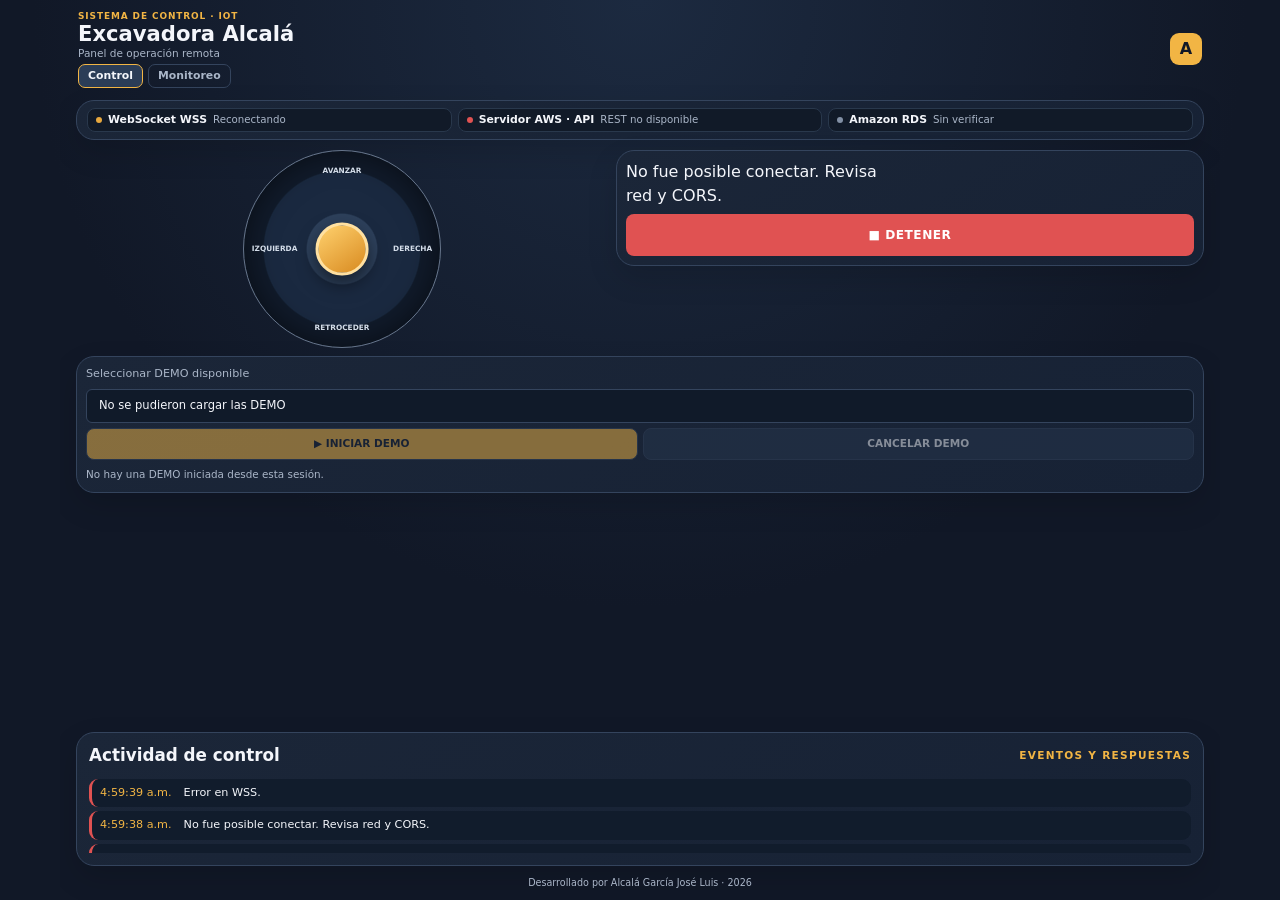
<file: index.html>
<!doctype html>
<html lang="es"><head><meta charset="utf-8"><meta name="viewport" content="width=device-width,initial-scale=1,viewport-fit=cover"><meta name="theme-color" content="#111827"><title>Control IoT · Excavadora Alcalá</title><link rel="icon" href="./assets/favicon.svg" type="image/svg+xml"><link href="https://cdn.jsdelivr.net/npm/bootstrap@5.3.3/dist/css/bootstrap.min.css" rel="stylesheet"><link rel="stylesheet" href="./assets/css/app.css"></head>
<body><main class="shell">
<header><div><p class="eyebrow">SISTEMA DE CONTROL · IOT</p><h1 id="vehicle-name">Excavadora Alcalá</h1><p class="muted">Panel de operación remota</p><nav class="app-nav" aria-label="Navegación principal"><a class="active" aria-current="page" href="./index.html">Control</a><a href="./monitoreo.html">Monitoreo</a></nav></div><div class="brand">A</div></header>
<section class="panel status-panel"><div class="statuses"><article data-status-card="websocket"><i></i><div><b>WebSocket WSS</b><p id="ws-status" role="status">Conectando…</p></div></article><article data-status-card="api"><i></i><div><b>Servidor AWS · API</b><p id="api-status" role="status">Comprobando…</p></div></article><article data-status-card="rds"><i></i><div><b>Amazon RDS</b><p id="rds-status" role="status">Sin verificar</p></div></article></div></section>
<div class="columns"><div class="joy-area"><div class="joy-wrap"><div id="joystick" class="joystick" tabindex="0" role="application" aria-label="Joystick. Usa flechas del teclado o arrastra."><span class="up">AVANZAR</span><span class="down">RETROCEDER</span><span class="left">IZQUIERDA</span><span class="right">DERECHA</span><div id="joystick-knob"></div></div></div></div>
<section class="panel"><div id="command-buttons" class="commands">Cargando comandos…</div><button id="stop-button" class="stop">■ DETENER</button></section>
<section class="panel demo"><label for="demo-select">Seleccionar DEMO disponible</label><select id="demo-select" class="form-select"><option value="">Cargando DEMO…</option></select><div class="demo-actions"><button id="demo-start" class="primary" disabled>▶ INICIAR DEMO</button><button id="demo-cancel" class="secondary" disabled title="Requiere ruta de cancelación en backend">CANCELAR DEMO</button></div><p id="demo-state" class="muted" role="status">No hay una DEMO iniciada desde esta sesión.</p></section></div>
<section class="panel"><div class="section-title"><h2>Actividad de control</h2><small>EVENTOS Y RESPUESTAS</small></div><ol id="activity-log" class="log" aria-live="polite"><li>Esperando actividad…</li></ol></section>
<footer>Desarrollado por Alcalá García José Luis · 2026</footer></main><script type="module" src="./assets/js/main.js"></script></body></html>
</file>
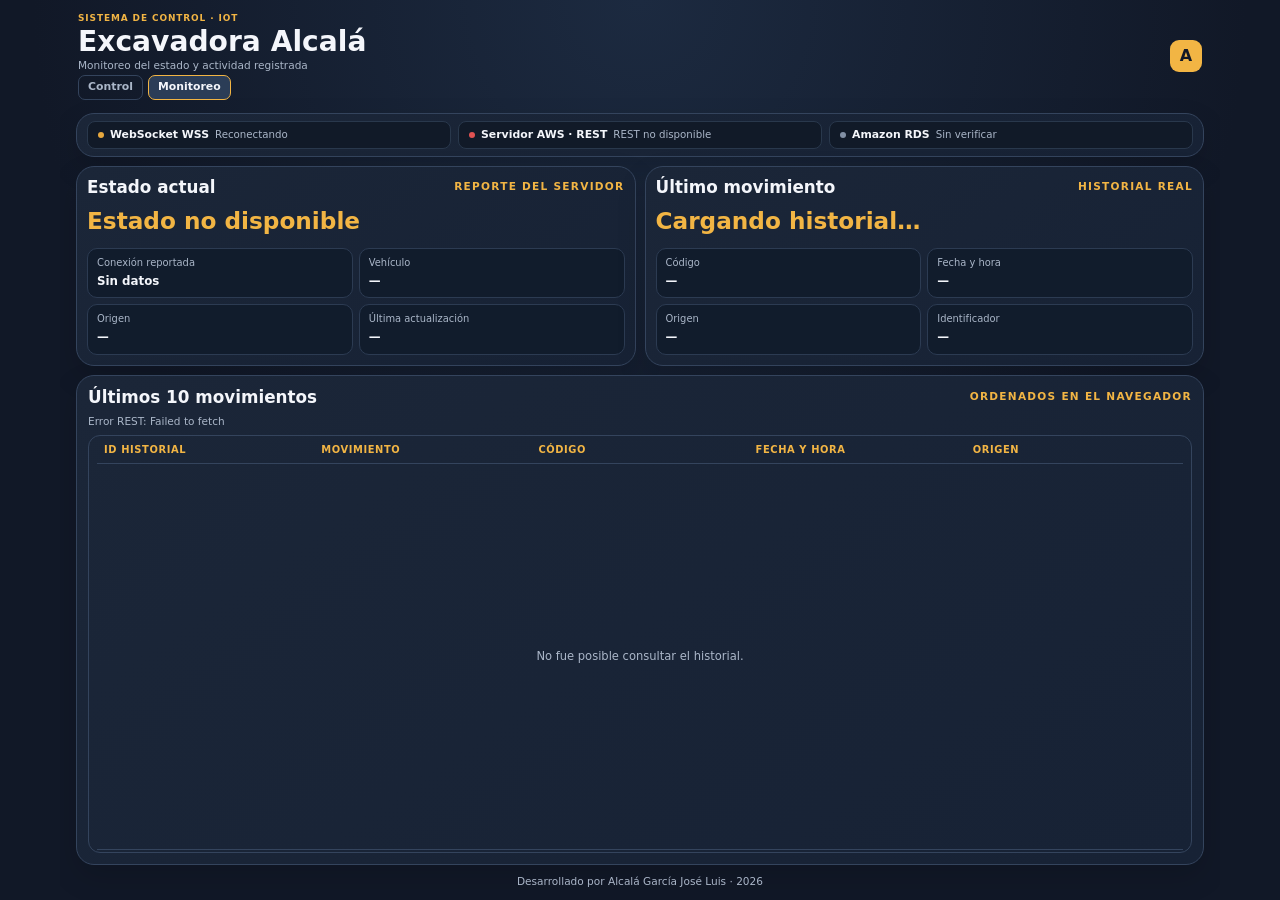
<file: monitoreo.html>
<!doctype html>
<html lang="es">
<head>
  <meta charset="utf-8">
  <meta name="viewport" content="width=device-width,initial-scale=1,viewport-fit=cover">
  <meta name="theme-color" content="#111827">
  <title>Monitoreo IoT · Excavadora Alcalá</title>
  <link rel="icon" href="./assets/favicon.svg" type="image/svg+xml">
  <link href="https://cdn.jsdelivr.net/npm/bootstrap@5.3.3/dist/css/bootstrap.min.css" rel="stylesheet">
  <link rel="stylesheet" href="./assets/css/app.css">
  <link rel="stylesheet" href="./assets/css/monitoring.css">
</head>
<body>
  <main class="shell">
    <header>
      <div>
        <p class="eyebrow">SISTEMA DE CONTROL · IOT</p>
        <h1 id="vehicle-name">Excavadora Alcalá</h1>
        <p class="muted">Monitoreo del estado y actividad registrada</p>
        <nav class="app-nav" aria-label="Navegación principal">
          <a href="./index.html">Control</a>
          <a class="active" aria-current="page" href="./monitoreo.html">Monitoreo</a>
        </nav>
      </div>
      <div class="brand">A</div>
    </header>

    <section class="panel status-panel">
      <div class="statuses">
        <article data-status-card="websocket"><i></i><div><b>WebSocket WSS</b><p id="ws-status" role="status">Conectando…</p></div></article>
        <article data-status-card="api"><i></i><div><b>Servidor AWS · REST</b><p id="api-status" role="status">Comprobando…</p></div></article>
        <article data-status-card="rds"><i></i><div><b>Amazon RDS</b><p id="rds-status" role="status">Sin verificar</p></div></article>
      </div>
    </section>

    <section class="monitor-grid">
      <article class="panel current-state">
        <div class="section-title"><h2>Estado actual</h2><small>REPORTE DEL SERVIDOR</small></div>
        <p class="state-command" id="current-command">Consultando estado…</p>
        <div class="state-details">
          <div><span>Conexión reportada</span><strong id="current-connected">Sin datos</strong></div>
          <div><span>Vehículo</span><strong id="current-vehicle">—</strong></div>
          <div><span>Origen</span><strong id="current-origin">—</strong></div>
          <div><span>Última actualización</span><strong id="current-updated">—</strong></div>
        </div>
      </article>
      <article class="panel latest-movement">
        <div class="section-title"><h2>Último movimiento</h2><small>HISTORIAL REAL</small></div>
        <p class="state-command" id="latest-command">Cargando historial…</p>
        <div class="state-details">
          <div><span>Código</span><strong id="latest-code">—</strong></div>
          <div><span>Fecha y hora</span><strong id="latest-date">—</strong></div>
          <div><span>Origen</span><strong id="latest-origin">—</strong></div>
          <div><span>Identificador</span><strong id="latest-id">—</strong></div>
        </div>
      </article>
    </section>

    <section class="panel">
      <div class="section-title"><h2>Últimos 10 movimientos</h2><small>ORDENADOS EN EL NAVEGADOR</small></div>
      <p class="muted" id="history-message" role="status">Consultando historial…</p>
      <div class="table-responsive">
        <table class="table monitor-table align-middle">
          <thead><tr><th>ID historial</th><th>Movimiento</th><th>Código</th><th>Fecha y hora</th><th>Origen</th></tr></thead>
          <tbody id="history-rows"><tr><td colspan="5">Cargando registros…</td></tr></tbody>
        </table>
      </div>
    </section>
    <footer>Desarrollado por Alcalá García José Luis · 2026</footer>
  </main>
  <script type="module" src="./assets/js/monitoring/monitoring.main.js"></script>
</body>
</html>
</file>
<file: assets/css/app.css>
:root{--bg:#111827;--panel:#1b2638;--line:#34445d;--text:#f4f6fb;--muted:#aab6c8;--accent:#f2b544;--danger:#e05252;--ok:#36c28b}*{box-sizing:border-box}body{margin:0;background:radial-gradient(circle at top,#1c2a40,var(--bg) 55%);color:var(--text);font-family:Inter,system-ui,sans-serif}.shell{max-width:1160px;margin:auto;padding:22px 16px}header{display:flex;justify-content:space-between;align-items:center;padding:12px 2px 24px}.eyebrow,small{color:var(--accent);font-size:.66rem;font-weight:800;letter-spacing:.12em}h1{font-size:clamp(1.7rem,4vw,2.6rem);font-weight:850}.muted{color:var(--muted);font-size:.82rem}.brand{display:grid;place-items:center;width:54px;height:54px;border-radius:15px;background:var(--accent);color:#111827;font-size:1.7rem;font-weight:900}.panel{background:linear-gradient(145deg,var(--panel),#172235);border:1px solid var(--line);border-radius:18px;padding:18px;margin-bottom:18px;box-shadow:0 12px 30px #0002}.section-title{display:flex;justify-content:space-between;align-items:center;gap:10px;margin-bottom:16px}h2{font-size:1.05rem;font-weight:800;margin:0}.statuses{display:grid;grid-template-columns:repeat(3,1fr);gap:10px}.statuses article{display:flex;align-items:center;gap:10px;padding:12px;background:#111c2c;border:1px solid #2c3b52;border-radius:12px;min-width:0}.statuses article p{color:var(--muted);font-size:.78rem;margin:3px 0 0}.statuses i{width:10px;height:10px;border-radius:50%;background:#8290a5;flex:0 0 10px}.statuses [data-state=online] i,.statuses [data-state=available] i{background:var(--ok)}.statuses [data-state=reconnecting] i,.statuses [data-state=connecting] i,.statuses [data-state=checking] i{background:#e7a83e}.statuses [data-state=offline] i,.statuses [data-state=unavailable] i{background:var(--danger)}.columns{display:grid;grid-template-columns:1fr 1fr;gap:18px}.joy-wrap{display:grid;place-items:center;padding:8px}.joystick{position:relative;width:min(72vw,300px);aspect-ratio:1;border-radius:50%;border:2px solid #66758b;background:radial-gradient(circle,#2d405b 0 25%,#1a2940 26% 56%,#111b2b 57%);box-shadow:inset 0 0 30px #0008;touch-action:none;user-select:none;cursor:grab}.joystick span{position:absolute;color:#d5deea;font-size:.55rem;font-weight:800}.joystick .up{top:7%;left:50%;transform:translateX(-50%)}.joystick .down{bottom:7%;left:50%;transform:translateX(-50%)}.joystick .left{left:4%;top:50%;transform:translateY(-50%)}.joystick .right{right:4%;top:50%;transform:translateY(-50%)}#joystick-knob{position:absolute;top:50%;left:50%;width:31%;aspect-ratio:1;transform:translate(-50%,-50%);border:5px solid #ffe0a0;border-radius:50%;background:linear-gradient(145deg,#ffd16e,#d88a20);box-shadow:0 8px 18px #0008}.commands{display:grid;grid-template-columns:repeat(2,minmax(0,1fr));gap:9px;min-height:48px}.command,.primary,.secondary{min-height:48px;border-radius:12px;padding:10px;border:1px solid var(--line);font-size:.78rem;font-weight:800}.command,.secondary{background:#26364d;color:var(--text)}.stop{width:100%;min-height:62px;margin:16px 0 10px;border:0;border-radius:13px;background:var(--danger);color:white;font-size:1rem;font-weight:900;letter-spacing:.08em}.demo{grid-column:1/-1}.demo label{color:var(--muted);font-size:.85rem}.form-select{background:#101a29;color:var(--text);border-color:var(--line);min-height:48px;margin-top:6px}.demo-actions{display:flex;gap:10px;flex-wrap:wrap;margin:14px 0}.primary{background:var(--accent);color:#172033;flex:1}.secondary{flex:1}.log{padding:0;list-style:none;max-height:250px;overflow:auto}.log li{display:flex;gap:12px;padding:9px;margin:6px 0;background:#111c2c;border-radius:9px;font-size:.78rem;overflow-wrap:anywhere}.log time{color:var(--accent);flex:0 0 auto}li.err{border-left:3px solid var(--danger)}li.ok{border-left:3px solid var(--ok)}li.warn{border-left:3px solid #e7a83e}button:focus-visible,select:focus-visible,.joystick:focus-visible{outline:3px solid var(--accent);outline-offset:3px}footer{text-align:center;color:var(--muted);font-size:.78rem;padding:12px}@media(max-width:700px){.statuses,.columns{grid-template-columns:1fr}.demo{grid-column:auto}.panel{padding:15px}}@media(orientation:landscape) and (max-height:560px){.columns{grid-template-columns:1fr 1fr}.joystick{width:min(42vh,230px)}}
/* Estados visuales de los comandos manuales */
.command {
  position: relative;
  background: linear-gradient(180deg, #2b3d57, #223149);
  color: var(--text);
  border: 1px solid #465b78;
  transition: background .16s ease, border-color .16s ease, color .16s ease,
              box-shadow .16s ease, transform .16s ease;
}
.command:hover { border-color: var(--accent); transform: translateY(-1px); }
.command:active { transform: translateY(0); }
.command.is-active {
  color: #062b21;
  background: linear-gradient(180deg, #65e0b2, #31b987);
  border-color: #8af0ca;
  box-shadow: 0 0 0 2px #36c28b33, 0 5px 16px #36c28b25;
}
.command.is-active::after {
  content: "ACTIVO";
  display: block;
  margin-top: 3px;
  font-size: .58rem;
  letter-spacing: .12em;
  opacity: .8;
}
.command.is-pending {
  color: #30200a;
  background: linear-gradient(180deg, #ffd47b, #e9a83e);
  border-color: #ffe0a0;
}
.command[aria-busy="true"]::after {
  content: "ENVIANDO…";
  display: block;
  margin-top: 3px;
  font-size: .58rem;
  letter-spacing: .1em;
}
.stop.is-pending {
  background: #b87927;
  box-shadow: 0 0 0 3px #e7a83e35;
}
.command:disabled, .primary:disabled, .secondary:disabled {
  opacity: .5;
  cursor: not-allowed;
  transform: none;
}
@media (prefers-reduced-motion: reduce) {
  .command { transition: none; }
}

.app-nav{display:flex;gap:8px;margin-top:12px}.app-nav a{display:inline-block;padding:8px 14px;border:1px solid var(--line);border-radius:10px;color:var(--muted);text-decoration:none;font-size:.82rem;font-weight:800}.app-nav a:hover,.app-nav a.active{background:#2b3d57;border-color:var(--accent);color:var(--text)}


/* Diseño compacto sin scroll para la vista CONTROL (pantallas de escritorio y móvil). */
html,body{width:100%;height:100%;overflow:hidden}
.shell{height:100dvh;min-height:0;display:grid;grid-template-rows:auto auto minmax(0,1fr) auto auto;gap:10px;padding:10px 16px;overflow:hidden}
.shell>header{padding:2px 2px 4px;min-height:0}
.shell>header h1{margin:0;font-size:clamp(1.35rem,2.2vw,2rem)}
.shell>header .eyebrow{margin:0 0 2px}
.shell>header .muted{margin:2px 0}
.brand{width:42px;height:42px;font-size:1.35rem}
.app-nav{margin-top:6px}
.app-nav a{padding:5px 12px}
.panel{padding:12px;margin:0;min-height:0}
.section-title{margin-bottom:9px}
.statuses article{padding:8px 10px}
.statuses article p{font-size:.72rem}
.columns{grid-template-columns:minmax(0,1fr) minmax(0,1fr) minmax(0,1fr);gap:10px;min-height:0}
.columns>.panel{display:flex;flex-direction:column;min-width:0}
.joy-wrap{flex:1;min-height:0;padding:2px}
.joystick{width:min(100%, min(30vh,250px))}
.columns>.panel>.muted{margin:6px 0 0;font-size:.72rem}
.commands{gap:7px}
.command,.primary,.secondary{min-height:42px;padding:7px;font-size:.72rem}
.stop{min-height:50px;margin:10px 0 6px}
.demo-actions{gap:7px;margin:9px 0}
.demo .form-select{min-height:42px}
.demo label{font-size:.78rem}
.log{max-height:78px;overflow:hidden;margin:0}
.log li{padding:6px 8px;margin:4px 0;font-size:.7rem}
.shell>footer{padding:0;font-size:.68rem}
@media(max-width:900px){.shell{padding:8px 10px;gap:8px}.columns{gap:8px}.panel{padding:10px}.statuses{gap:6px}.statuses article{padding:7px}.statuses article b{font-size:.78rem}}
@media(max-width:700px){
  .shell{grid-template-rows:auto auto minmax(0,1fr) auto auto;gap:7px;padding:7px;height:100dvh}
  .shell>header{align-items:center}
  .shell>header h1{font-size:1.25rem}
  .shell>header .muted{font-size:.68rem}
  .brand{width:34px;height:34px;font-size:1.1rem}
  .statuses{grid-template-columns:repeat(3,minmax(0,1fr));gap:5px}
  .statuses article{gap:5px;padding:6px;min-height:48px}
  .statuses article b{font-size:.62rem;line-height:1.1}
  .statuses article p{font-size:.61rem;line-height:1.1}
  .statuses i{width:7px;height:7px;flex-basis:7px}
  .columns{grid-template-columns:minmax(0,1fr) minmax(0,1fr);grid-template-rows:minmax(0,1fr) minmax(0,1fr);gap:7px}
  .columns>.panel:first-child{grid-row:1 / span 2}
  .joystick{width:min(100%, 36vw, 205px)}
  .joystick span{font-size:.48rem}
  .commands{grid-template-columns:repeat(2,minmax(0,1fr));gap:5px}
  .command{min-height:36px;font-size:.62rem;padding:5px}
  .stop{min-height:43px;margin:7px 0 4px;font-size:.82rem}
  .demo-actions{flex-direction:column;gap:5px;margin:6px 0}
  .demo-actions button{min-height:34px;flex:none}
  .demo .form-select{min-height:36px;font-size:.75rem}
  .demo label,.columns>.panel>.muted{font-size:.63rem}
  .log{max-height:56px}
  .log li{font-size:.61rem;padding:4px 6px}
  .shell>footer{font-size:.58rem}
}
@media(max-width:380px){.section-title h2{font-size:.88rem}.section-title small{font-size:.52rem}.panel{padding:8px}.app-nav a{padding:4px 9px;font-size:.7rem}.joystick{width:min(100%,32vw,175px)}}
@media(max-height:720px){.shell{padding-top:6px;padding-bottom:6px;gap:6px}.panel{padding:9px}.section-title{margin-bottom:6px}.joystick{width:min(100%, min(26vh,210px))}.stop{min-height:44px;margin:7px 0 4px}.command,.primary,.secondary{min-height:38px}.log{max-height:58px}}


/* Ajuste fino de CONTROL: controles compactos y sin colisiones. */
.shell>header{padding:0 2px 2px;gap:12px}
.shell>header .eyebrow{font-size:.56rem;letter-spacing:.1em;margin-bottom:0}
.shell>header h1{font-size:clamp(1.05rem,1.65vw,1.5rem);line-height:1.08}
.shell>header .muted{font-size:.66rem;line-height:1.1;margin:2px 0 0}
.shell>header .brand{width:32px;height:32px;border-radius:9px;font-size:1rem;flex:0 0 32px}
.shell>header .app-nav{margin-top:4px;gap:5px}
.shell>header .app-nav a{padding:3px 9px;font-size:.68rem;border-radius:7px}

/* Indicadores discretos: una sola línea por servicio, sin tarjetas grandes. */
.shell>.panel:first-of-type{padding:7px 10px}
.shell>.panel:first-of-type .section-title{margin-bottom:5px}
.shell>.panel:first-of-type .section-title h2{font-size:.82rem}
.shell>.panel:first-of-type .section-title small{font-size:.5rem}
.statuses{gap:6px}
.statuses article{display:flex;align-items:center;gap:6px;min-width:0;padding:5px 8px;border-radius:8px;background:#111a28;border-color:#29384c}
.statuses article>div{display:flex;align-items:baseline;gap:6px;min-width:0;flex-wrap:wrap}
.statuses article b{font-size:.68rem;font-weight:700;line-height:1.1;white-space:nowrap}
.statuses article p{font-size:.64rem;line-height:1.1;margin:0;white-space:nowrap}
.statuses i{width:6px;height:6px;flex:0 0 6px}

.columns{gap:8px}
.columns>.panel{padding:9px}
.columns .section-title{margin-bottom:5px}
.columns .section-title h2{font-size:.9rem}
.columns .section-title small{font-size:.5rem}
.joy-wrap{padding:0;min-height:0}
.joystick{width:min(100%, min(21vh,185px));border-width:1px}
#joystick-knob{width:27%;border-width:3px}
.joystick span{font-size:.46rem}
.command,.primary,.secondary{min-height:34px;padding:5px 7px;font-size:.66rem;border-radius:8px}
.commands{gap:5px}
.stop{min-height:34px;margin:6px 0 0;padding:5px 8px;font-size:.76rem;letter-spacing:.04em;border-radius:8px}
.demo label{font-size:.7rem}
.demo .form-select{min-height:34px;padding-top:4px;padding-bottom:4px;font-size:.72rem}
.demo-actions{margin:5px 0;gap:5px}
.demo-actions button{min-height:32px}
#demo-state{font-size:.65rem;margin:2px 0 0}
.shell>footer{font-size:.6rem}

@media(max-width:900px){
  .statuses article{padding:5px 6px;gap:5px}
  .statuses article b{font-size:.62rem}
  .statuses article p{font-size:.59rem}
}
@media(max-width:700px){
  .shell>header h1{font-size:1.08rem}
  .shell>header .eyebrow{font-size:.5rem}
  .shell>header .muted{font-size:.6rem}
  .shell>header .brand{width:28px;height:28px;flex-basis:28px;font-size:.9rem}
  .statuses{gap:4px}
  .statuses article{justify-content:flex-start;gap:4px;padding:4px 5px;min-height:34px}
  .statuses article>div{display:flex;flex-direction:column;gap:1px}
  .statuses article b{font-size:.55rem}
  .statuses article p{font-size:.54rem}
  .statuses i{width:5px;height:5px;flex-basis:5px}
  .columns>.panel{padding:7px;min-width:0}
  .columns .section-title h2{font-size:.78rem}
  .columns .section-title small{font-size:.44rem;letter-spacing:.06em}
  .joystick{width:min(100%, 29vw, 155px)}
  .joystick span{font-size:.4rem}
  #joystick-knob{width:26%;border-width:3px}
  .command{min-height:31px;padding:4px 3px;font-size:.57rem}
  .stop{min-height:31px;margin-top:5px;font-size:.68rem}
  .demo .form-select{min-height:31px;font-size:.68rem}
  .demo-actions button{min-height:29px;font-size:.6rem}
}
@media(max-width:380px){
  .statuses article b{font-size:.5rem}
  .statuses article p{font-size:.49rem}
  .joystick{width:min(100%, 27vw, 135px)}
  .command{font-size:.53rem}
}
@media(max-height:720px){
  .shell>header{padding-bottom:0}
  .shell>.panel:first-of-type{padding-top:5px;padding-bottom:5px}
  .joystick{width:min(100%, min(19vh,160px))}
  .stop{min-height:30px;margin-top:4px}
  .log{max-height:46px}
}
@media(max-height:600px){
  .shell{gap:4px;padding-top:4px;padding-bottom:4px}
  .panel{padding:6px}
  .shell>header .muted{display:none}
  .shell>header .brand{display:none}
  .shell>header .app-nav{margin-top:2px}
  .statuses article{padding:3px 5px}
  .columns .section-title{margin-bottom:3px}
  .joystick{width:min(100%, 24vh, 125px)}
  .demo-actions{margin:3px 0}
  #demo-state{display:none}
  .log{max-height:36px}
  .shell>footer{display:none}
}


/* MOBILE FIRST: distribución estable de CONTROL, sin solapamientos. */
.status-panel .statuses{margin:0}
.status-panel{min-width:0}
@media(max-width:700px) and (orientation:portrait){
  .shell{grid-template-rows:auto auto minmax(0,1fr) auto auto;gap:6px;padding:6px;height:100dvh;min-height:0}
  .shell>header{padding:0 1px;gap:8px}
  .shell>header .eyebrow{font-size:.46rem;line-height:1;margin:0 0 2px}
  .shell>header h1{font-size:1.02rem;line-height:1.05;margin:0}
  .shell>header .muted{font-size:.56rem;line-height:1;margin:2px 0}
  .shell>header .brand{width:25px;height:25px;flex-basis:25px;font-size:.78rem}
  .shell>header .app-nav{margin-top:3px;gap:4px}
  .shell>header .app-nav a{font-size:.61rem;padding:3px 8px}
  .status-panel{padding:4px 6px;border-radius:9px}
  .statuses{grid-template-columns:repeat(3,minmax(0,1fr));gap:4px}
  .statuses article{min-height:27px;padding:3px 4px;gap:4px;border-radius:6px}
  .statuses article>div{display:flex;flex-direction:column;gap:1px;min-width:0}
  .statuses article b{font-size:.49rem;line-height:1.05;white-space:normal}
  .statuses article p{font-size:.48rem;line-height:1.05;margin:0;white-space:normal}
  .statuses i{width:5px;height:5px;flex-basis:5px}
  .columns{grid-template-columns:minmax(0,.88fr) minmax(0,1.12fr);grid-template-rows:minmax(0,1fr) auto;grid-template-areas:"joy commands" "demo demo";gap:6px;min-height:0}
  .columns>.panel:first-child{grid-area:joy;grid-row:auto}
  .columns>.panel:nth-child(2){grid-area:commands}
  .columns>.demo{grid-area:demo}
  .columns>.panel{padding:7px;min-height:0;border-radius:11px}
  .columns .section-title{align-items:flex-start;flex-direction:column;gap:1px;margin-bottom:4px}
  .columns .section-title h2{font-size:.74rem;line-height:1.05}
  .columns .section-title small{font-size:.43rem;line-height:1}
  .joy-wrap{display:grid;place-items:center;min-height:0;padding:0}
  .joystick{width:min(100%,34vw,145px,19vh);max-width:100%;flex:0 0 auto}
  .joystick span{font-size:clamp(.34rem,1.35vw,.43rem)}
  #joystick-knob{width:26%;border-width:2px}
  .commands{grid-template-columns:repeat(2,minmax(0,1fr));gap:4px;min-height:0}
  .command{min-width:0;min-height:30px;padding:3px 2px;font-size:clamp(.49rem,1.8vw,.59rem);line-height:1.05;border-radius:7px;overflow-wrap:anywhere}
  .command.is-active::after,.command[aria-busy="true"]::after{font-size:.43rem;margin-top:2px}
  .stop{min-height:29px;margin:5px 0 0;padding:3px 5px;font-size:.64rem;line-height:1;border-radius:7px}
  .demo .section-title{flex-direction:row;align-items:center}
  .demo label{font-size:.58rem;line-height:1.05}
  .demo .form-select{min-height:30px;height:30px;margin-top:3px;padding:3px 25px 3px 7px;font-size:.62rem}
  .demo-actions{display:flex;flex-direction:row;gap:5px;margin:5px 0 0}
  .demo-actions button{flex:1;min-width:0;min-height:28px;padding:3px 4px;font-size:.55rem;line-height:1.05}
  #demo-state{font-size:.52rem;line-height:1.05;margin:3px 0 0}
  .shell>section.panel:last-of-type{padding:5px 7px}
  .shell>section.panel:last-of-type .section-title{margin:0 0 3px}
  .shell>section.panel:last-of-type .section-title h2{font-size:.67rem}
  .shell>section.panel:last-of-type .section-title small{font-size:.42rem}
  .log{max-height:36px;overflow:hidden;margin:0}
  .log li{font-size:.49rem;padding:3px 5px;margin:2px 0;line-height:1.05}
  .shell>footer{font-size:.48rem;line-height:1;padding:0}
}
@media(max-width:380px) and (orientation:portrait){
  .shell{gap:4px;padding:5px}
  .columns{gap:4px}
  .columns>.panel{padding:5px}
  .joystick{width:min(100%,31vw,128px,18vh)}
  .command{font-size:.47rem;min-height:27px}
  .stop{min-height:27px;font-size:.59rem}
  .demo .form-select{font-size:.58rem}
  .demo-actions button{font-size:.5rem}
  .statuses article b,.statuses article p{font-size:.45rem}
}
/* En horizontal se usan tres columnas: joystick, movimientos y DEMO. */
@media(max-width:950px) and (orientation:landscape) and (max-height:600px){
  .shell{grid-template-rows:auto auto minmax(0,1fr) auto;gap:4px;padding:4px 8px;height:100dvh}
  .shell>header{padding:0;gap:8px}
  .shell>header .eyebrow{font-size:.44rem;margin:0}
  .shell>header h1{font-size:.92rem;line-height:1;margin:0}
  .shell>header .muted{display:none}
  .shell>header .brand{display:none}
  .shell>header .app-nav{margin:2px 0 0;gap:4px}
  .shell>header .app-nav a{font-size:.56rem;padding:2px 7px}
  .status-panel{padding:3px 6px}
  .statuses{grid-template-columns:repeat(3,minmax(0,1fr));gap:5px}
  .statuses article{padding:2px 5px;gap:4px;border-radius:6px}
  .statuses article>div{display:flex;flex-direction:row;align-items:baseline;gap:4px}
  .statuses article b{font-size:.52rem;white-space:nowrap}
  .statuses article p{font-size:.5rem;white-space:nowrap;margin:0}
  .statuses i{width:5px;height:5px;flex-basis:5px}
  .columns{grid-template-columns:minmax(0,.85fr) minmax(0,1fr) minmax(0,1.15fr);grid-template-rows:minmax(0,1fr);grid-template-areas:"joy commands demo";gap:5px;min-height:0}
  .columns>.panel:first-child,.columns>.panel:nth-child(2),.columns>.demo{grid-area:auto;grid-row:auto}
  .columns>.panel:first-child{grid-area:joy}
  .columns>.panel:nth-child(2){grid-area:commands}
  .columns>.demo{grid-area:demo}
  .columns>.panel{padding:5px;min-height:0;border-radius:9px}
  .columns .section-title{margin:0 0 3px;gap:2px}
  .columns .section-title h2{font-size:.68rem;line-height:1.05}
  .columns .section-title small{font-size:.4rem;line-height:1}
  .joystick{width:min(100%,22vh,115px)}
  .joystick span{font-size:.36rem}
  #joystick-knob{width:26%;border-width:2px}
  .commands{gap:3px;min-height:0}
  .command{min-height:26px;padding:2px;font-size:.5rem;line-height:1}
  .stop{min-height:27px;margin:4px 0 0;padding:2px;font-size:.6rem}
  .demo label{font-size:.54rem}
  .demo .form-select{min-height:27px;height:27px;margin-top:2px;padding:2px 22px 2px 5px;font-size:.56rem}
  .demo-actions{gap:4px;margin:4px 0 0}
  .demo-actions button{min-height:26px;padding:2px;font-size:.5rem}
  #demo-state{font-size:.48rem;margin:2px 0 0;line-height:1}
  .shell>section.panel:last-of-type{padding:3px 6px}
  .shell>section.panel:last-of-type .section-title{display:none}
  .log{max-height:25px;overflow:hidden}
  .log li{font-size:.46rem;padding:2px 4px;margin:1px 0}
  .shell>footer{display:none}
}
@media(max-height:430px) and (orientation:landscape){
  .shell{gap:3px;padding:3px 6px}
  .columns .panel{padding:4px}
  .joystick{width:min(100%,19vh,92px)}
  .demo-actions button{min-height:23px}
  #demo-state{display:none}
  .log{max-height:20px}
}

/* Ajuste de espacio: joystick sin tarjeta ni encabezado; controles con más ancho. */
.columns>.joy-area{grid-area:joy;display:grid;place-items:center;min-width:0;min-height:0}
.columns>.joy-area .joy-wrap{display:grid;place-items:center;width:100%;height:100%;min-height:0;padding:0}
.columns>.joy-area .joystick{max-width:100%;max-height:100%}
@media(min-width:701px){
  .columns{grid-template-columns:minmax(0,1fr) minmax(0,1fr)}
  .columns>.joy-area{grid-column:1}
  .columns>section.panel:not(.demo){grid-column:2}
  .columns>.demo{grid-column:1/-1}
}
@media(max-width:700px) and (orientation:portrait){
  .columns{grid-template-areas:"joy commands" "demo demo"}
  .columns>.joy-area{grid-area:joy}
  .columns>section.panel:not(.demo){grid-area:commands}
  .columns>.demo{grid-area:demo}
}
@media(max-width:950px) and (orientation:landscape) and (max-height:600px){
  .columns{grid-template-columns:minmax(0,.52fr) minmax(0,1.38fr) minmax(0,1.1fr);grid-template-areas:"joy commands demo";gap:5px}
  .columns>.joy-area{grid-area:joy}
  .columns>section.panel:not(.demo){grid-area:commands;min-width:0}
  .columns>.demo{grid-area:demo;min-width:0}
  .columns>.joy-area .joystick{width:min(100%,20vh,105px)}
  .columns>section.panel:not(.demo) .commands{grid-template-columns:repeat(2,minmax(0,1fr))}
}

/* En horizontal, los 12 movimientos se distribuyen en 3 columnas.
   En vertical se conserva la distribución actual de 2 columnas. */
@media(max-width:950px) and (orientation:landscape) and (max-height:600px){
  .columns>section.panel:not(.demo) .commands{
    grid-template-columns:repeat(3,minmax(0,1fr));
    gap:3px;
  }
  .columns>section.panel:not(.demo) .command{
    width:100%;
    min-width:0;
    padding:2px 1px;
    font-size:clamp(.43rem,1.1vw,.5rem);
    line-height:1.05;
    overflow-wrap:anywhere;
  }
}


/* CORRECCIÓN ESCRITORIO:
   Evita que las filas de .columns se estiren y desplacen el joystick.
   Mantiene el panel de movimientos a su altura natural para que DETENER
   permanezca visible y accesible. Las reglas móviles existentes no cambian. */
@media (min-width: 701px) and (min-height: 601px), (min-width: 951px) {
  .columns {
    grid-template-columns: minmax(0, .95fr) minmax(0, 1.05fr);
    grid-template-rows: max-content max-content;
    align-content: start;
    grid-auto-rows: max-content;
  }

  .columns > .joy-area {
    grid-column: 1;
    grid-row: 1;
    align-self: stretch;
    min-height: 0;
  }

  .columns > section.panel:not(.demo) {
    grid-column: 2;
    grid-row: 1;
    align-self: start;
    height: max-content;
    min-height: 0;
  }

  .columns > .demo {
    grid-column: 1 / -1;
    grid-row: 2;
    align-self: start;
  }

  .columns > section.panel:not(.demo) .commands {
    flex: 0 0 auto;
    min-height: 0;
  }

  .columns > section.panel:not(.demo) .command {
    flex-shrink: 0;
  }

  .columns > section.panel:not(.demo) .stop {
    flex: 0 0 auto;
    width: 100%;
    min-height: 42px;
    margin-bottom: 0;
  }

  .columns > .joy-area .joystick {
    width: clamp(180px, 22vh, 220px);
    max-width: 100%;
  }
}
</file>
<file: assets/css/monitoring.css>
.app-nav{display:flex;gap:8px;margin-top:12px}.app-nav a{display:inline-block;padding:8px 14px;border:1px solid var(--line);border-radius:10px;color:var(--muted);text-decoration:none;font-size:.82rem;font-weight:800}.app-nav a:hover,.app-nav a.active{background:#2b3d57;border-color:var(--accent);color:var(--text)}
.monitor-note{margin:12px 0 0;color:var(--muted);font-size:.75rem}.monitor-grid{display:grid;grid-template-columns:1fr 1fr;gap:18px}.monitor-grid .panel{margin-bottom:18px}.state-command{font-size:clamp(1.25rem,3vw,1.8rem);font-weight:850;color:var(--accent);margin:4px 0 18px;overflow-wrap:anywhere}.state-details{display:grid;grid-template-columns:1fr 1fr;gap:12px}.state-details div{padding:11px;background:#111c2c;border:1px solid #2c3b52;border-radius:10px;min-width:0}.state-details span{display:block;color:var(--muted);font-size:.7rem;margin-bottom:5px}.state-details strong{display:block;font-size:.83rem;overflow-wrap:anywhere}.monitor-table{--bs-table-bg:transparent;--bs-table-color:var(--text);--bs-table-border-color:var(--line);font-size:.82rem;margin:0}.monitor-table th{color:var(--accent);font-size:.7rem;text-transform:uppercase;letter-spacing:.06em;white-space:nowrap}.monitor-table td{color:var(--text);white-space:nowrap}.monitor-table tbody tr:hover{background:#ffffff08}.table-responsive{border:1px solid var(--line);border-radius:12px;padding:4px 12px}.monitor-table td[colspan]{color:var(--muted);text-align:center;padding:20px}
@media(max-width:700px){.monitor-grid{grid-template-columns:1fr}.state-details{grid-template-columns:1fr 1fr}.monitor-table{font-size:.75rem}}
@media(max-width:390px){.state-details{grid-template-columns:1fr}.section-title small{font-size:.58rem}}


/* Vista MONITOREO: paneles y tabla ajustados al alto visible, sin barras de scroll. */
html,body{width:100%;height:100%;overflow:hidden}
.shell{height:100dvh;min-height:0;display:grid;grid-template-rows:auto auto auto minmax(0,1fr) auto;gap:9px;padding:10px 16px;overflow:hidden}
.shell>header{padding:2px 2px 4px;min-height:0}
.shell>header h1{margin:0;font-size:clamp(1.35rem,2.2vw,2rem)}
.shell>header .eyebrow{margin:0 0 2px}
.shell>header .muted{margin:2px 0}
.brand{width:42px;height:42px;font-size:1.35rem}
.app-nav{margin-top:6px}
.app-nav a{padding:5px 12px}
.panel{padding:11px;margin:0;min-height:0}
.section-title{margin-bottom:7px}
.statuses{gap:7px}
.statuses article{padding:7px 10px}
.monitor-note{margin:6px 0 0;font-size:.66rem}
.monitor-grid{grid-template-columns:1fr 1fr;gap:9px;min-height:0}
.monitor-grid .panel{margin:0;padding:10px}
.state-command{font-size:clamp(1.05rem,2vw,1.45rem);margin:2px 0 9px}
.state-details{gap:6px}
.state-details div{padding:7px 9px}
.state-details span{font-size:.62rem;margin-bottom:2px}
.state-details strong{font-size:.74rem}
.shell>section.panel:last-of-type{display:flex;flex-direction:column;min-height:0}
.shell>section.panel:last-of-type .table-responsive{flex:1;min-height:0;overflow:hidden;padding:2px 8px}
.monitor-table{width:100%;height:100%;table-layout:fixed;font-size:.72rem}
.monitor-table th{font-size:.62rem;padding:5px 7px}
.monitor-table td{padding:4px 7px;overflow-wrap:anywhere;white-space:normal;line-height:1.15}
.monitor-table tbody tr{height:10%}
.monitor-table td[colspan]{padding:10px}
#history-message{font-size:.66rem;margin:0 0 5px}
.shell>footer{padding:0;font-size:.66rem}
@media(max-width:900px){.shell{padding:8px 10px;gap:7px}.panel{padding:9px}.monitor-grid{gap:7px}.monitor-grid .panel{padding:8px}}
@media(max-width:700px){
  .shell{grid-template-rows:auto auto auto minmax(0,1fr) auto;gap:6px;padding:7px;height:100dvh}
  .shell>header h1{font-size:1.25rem}
  .shell>header .muted{font-size:.68rem}
  .brand{width:34px;height:34px;font-size:1.1rem}
  .statuses{grid-template-columns:repeat(3,minmax(0,1fr));gap:5px}
  .statuses article{gap:5px;padding:6px;min-height:44px}
  .statuses article b{font-size:.62rem;line-height:1.1}
  .statuses article p{font-size:.61rem;line-height:1.1}
  .statuses i{width:7px;height:7px;flex-basis:7px}
  .monitor-note{font-size:.57rem;margin-top:4px}
  .monitor-grid{grid-template-columns:1fr 1fr;gap:6px}
  .monitor-grid .panel{padding:7px}
  .monitor-grid .section-title{align-items:flex-start;flex-direction:column;gap:2px;margin-bottom:4px}
  .monitor-grid .section-title h2{font-size:.82rem}
  .monitor-grid .section-title small{font-size:.5rem}
  .state-command{font-size:.95rem;margin:2px 0 5px}
  .state-details{grid-template-columns:1fr 1fr;gap:4px}
  .state-details div{padding:5px}
  .state-details span{font-size:.53rem}
  .state-details strong{font-size:.62rem}
  .shell>section.panel:last-of-type{padding:7px}
  .shell>section.panel:last-of-type .section-title{margin-bottom:3px}
  .shell>section.panel:last-of-type .section-title h2{font-size:.86rem}
  .shell>section.panel:last-of-type .section-title small{font-size:.5rem}
  #history-message{font-size:.56rem;margin-bottom:3px}
  .monitor-table{font-size:.57rem}
  .monitor-table th{font-size:.5rem;padding:3px 4px;letter-spacing:0}
  .monitor-table td{padding:3px 4px;line-height:1.05}
  .shell>footer{font-size:.56rem}
}
@media(max-width:380px){.panel{padding:6px}.section-title h2{font-size:.84rem}.section-title small{font-size:.49rem}.monitor-table{font-size:.52rem}.monitor-table th{font-size:.46rem}.state-details span{font-size:.49rem}.state-details strong{font-size:.57rem}}
@media(max-height:720px){.shell{padding-top:5px;padding-bottom:5px;gap:5px}.panel{padding:8px}.monitor-grid .panel{padding:7px}.state-details div{padding:5px}.monitor-table td{padding:3px 6px}.monitor-note{margin-top:3px}}


/* MOBILE FIRST: conectividad compacta y panel de monitoreo sin colisiones. */
.status-panel .statuses{margin:0}
.status-panel{min-width:0}
@media(max-width:700px) and (orientation:portrait){
  .shell{grid-template-rows:auto auto auto minmax(0,1fr) auto;gap:5px;padding:6px;height:100dvh;min-height:0}
  .shell>header{padding:0 1px;gap:8px}
  .shell>header .eyebrow{font-size:.46rem;line-height:1;margin:0 0 2px}
  .shell>header h1{font-size:1.02rem;line-height:1.05;margin:0}
  .shell>header .muted{font-size:.55rem;line-height:1;margin:2px 0}
  .shell>header .brand{width:25px;height:25px;font-size:.78rem}
  .shell>header .app-nav{margin-top:3px;gap:4px}
  .shell>header .app-nav a{font-size:.61rem;padding:3px 8px}
  .status-panel{padding:4px 6px;border-radius:9px}
  .statuses{grid-template-columns:repeat(3,minmax(0,1fr));gap:4px}
  .statuses article{min-height:27px;padding:3px 4px;gap:4px;border-radius:6px}
  .statuses article>div{display:flex;flex-direction:column;gap:1px;min-width:0}
  .statuses article b{font-size:.49rem;line-height:1.05;white-space:normal}
  .statuses article p{font-size:.48rem;line-height:1.05;margin:0;white-space:normal}
  .statuses i{width:5px;height:5px;flex-basis:5px}
  .monitor-grid{grid-template-columns:repeat(2,minmax(0,1fr));gap:5px;min-height:0}
  .monitor-grid .panel{padding:6px;min-width:0;border-radius:9px}
  .monitor-grid .section-title{display:block;margin:0 0 4px}
  .monitor-grid .section-title h2{font-size:.68rem;line-height:1.05}
  .monitor-grid .section-title small{display:block;font-size:.39rem;line-height:1;margin-top:2px}
  .state-command{font-size:.82rem;line-height:1.05;margin:2px 0 4px;overflow-wrap:anywhere}
  .state-details{grid-template-columns:repeat(2,minmax(0,1fr));gap:3px}
  .state-details div{padding:4px;min-width:0;border-radius:6px}
  .state-details span{font-size:.45rem;line-height:1.05;margin-bottom:2px}
  .state-details strong{font-size:.53rem;line-height:1.05;overflow-wrap:anywhere}
  .shell>section.panel:last-of-type{padding:6px;min-height:0}
  .shell>section.panel:last-of-type .section-title{margin:0 0 3px;gap:3px}
  .shell>section.panel:last-of-type .section-title h2{font-size:.7rem}
  .shell>section.panel:last-of-type .section-title small{font-size:.4rem}
  #history-message{font-size:.49rem;line-height:1;margin:0 0 3px}
  .shell>section.panel:last-of-type .table-responsive{padding:0 3px;min-height:0;overflow:hidden}
  .monitor-table{table-layout:fixed;width:100%;font-size:.5rem}
  .monitor-table th{font-size:.44rem;padding:3px 2px;letter-spacing:0;white-space:normal}
  .monitor-table td{font-size:.48rem;padding:3px 2px;line-height:1.05;white-space:normal;overflow-wrap:anywhere}
  .monitor-table th:first-child,.monitor-table td:first-child,
  .monitor-table th:last-child,.monitor-table td:last-child{display:none}
  .monitor-table th:nth-child(2),.monitor-table td:nth-child(2){width:34%}
  .monitor-table th:nth-child(3),.monitor-table td:nth-child(3){width:16%}
  .monitor-table th:nth-child(4),.monitor-table td:nth-child(4){width:50%}
  .monitor-table tbody tr{height:10%}
  .shell>footer{font-size:.47rem;line-height:1;padding:0}
}
@media(max-width:380px) and (orientation:portrait){
  .shell{gap:4px;padding:5px}
  .monitor-grid{gap:4px}
  .monitor-grid .panel{padding:5px}
  .state-details span{font-size:.42rem}
  .state-details strong{font-size:.49rem}
  .monitor-table th,.monitor-table td{font-size:.44rem;padding:2px 1px}
}
/* En horizontal se prioriza la tabla: tarjetas y cabecera ocupan filas compactas. */
@media(max-width:950px) and (orientation:landscape) and (max-height:600px){
  .shell{grid-template-rows:auto auto auto minmax(0,1fr);gap:4px;padding:4px 8px;height:100dvh}
  .shell>header{padding:0;gap:8px}
  .shell>header .eyebrow{font-size:.44rem;margin:0}
  .shell>header h1{font-size:.92rem;line-height:1;margin:0}
  .shell>header .muted{display:none}
  .shell>header .brand{display:none}
  .shell>header .app-nav{margin:2px 0 0;gap:4px}
  .shell>header .app-nav a{font-size:.56rem;padding:2px 7px}
  .status-panel{padding:3px 6px}
  .statuses{grid-template-columns:repeat(3,minmax(0,1fr));gap:5px}
  .statuses article{padding:2px 5px;gap:4px;border-radius:6px}
  .statuses article>div{display:flex;flex-direction:row;align-items:baseline;gap:4px}
  .statuses article b{font-size:.52rem;white-space:nowrap}
  .statuses article p{font-size:.5rem;white-space:nowrap;margin:0}
  .statuses i{width:5px;height:5px;flex-basis:5px}
  .monitor-grid{grid-template-columns:repeat(2,minmax(0,1fr));gap:5px}
  .monitor-grid .panel{padding:5px;border-radius:7px}
  .monitor-grid .section-title{display:flex;flex-direction:row;align-items:center;margin:0 0 2px;gap:3px}
  .monitor-grid .section-title h2{font-size:.62rem;white-space:nowrap}
  .monitor-grid .section-title small{font-size:.37rem;white-space:nowrap}
  .state-command{font-size:.72rem;line-height:1;margin:1px 0 3px}
  .state-details{grid-template-columns:repeat(4,minmax(0,1fr));gap:3px}
  .state-details div{padding:3px;border-radius:5px}
  .state-details span{font-size:.4rem;line-height:1;margin-bottom:1px}
  .state-details strong{font-size:.46rem;line-height:1;overflow-wrap:anywhere}
  .shell>section.panel:last-of-type{padding:4px 6px;min-height:0}
  .shell>section.panel:last-of-type .section-title{margin:0 0 2px}
  .shell>section.panel:last-of-type .section-title h2{font-size:.62rem}
  .shell>section.panel:last-of-type .section-title small{font-size:.38rem}
  #history-message{font-size:.43rem;margin:0 0 2px;line-height:1}
  .shell>section.panel:last-of-type .table-responsive{min-height:0;overflow:hidden;padding:0 3px}
  .monitor-table{table-layout:fixed;width:100%;font-size:.45rem}
  .monitor-table th{font-size:.4rem;padding:2px 3px;white-space:nowrap}
  .monitor-table td{font-size:.43rem;padding:2px 3px;line-height:1;white-space:nowrap}
  .monitor-table th:first-child,.monitor-table td:first-child,
  .monitor-table th:last-child,.monitor-table td:last-child{display:none}
  .monitor-table th:nth-child(2),.monitor-table td:nth-child(2){width:38%}
  .monitor-table th:nth-child(3),.monitor-table td:nth-child(3){width:14%}
  .monitor-table th:nth-child(4),.monitor-table td:nth-child(4){width:48%}
  .shell>footer{display:none}
}
@media(max-height:430px) and (orientation:landscape){
  .shell{gap:3px;padding:3px 6px}
  .monitor-grid .panel{padding:4px}
  .state-details div{padding:2px}
  .state-details span{font-size:.36rem}
  .state-details strong{font-size:.42rem}
  .monitor-table th,.monitor-table td{padding:1px 2px}
  .monitor-table th,.monitor-table td{font-size:.4rem}
}
</file>
